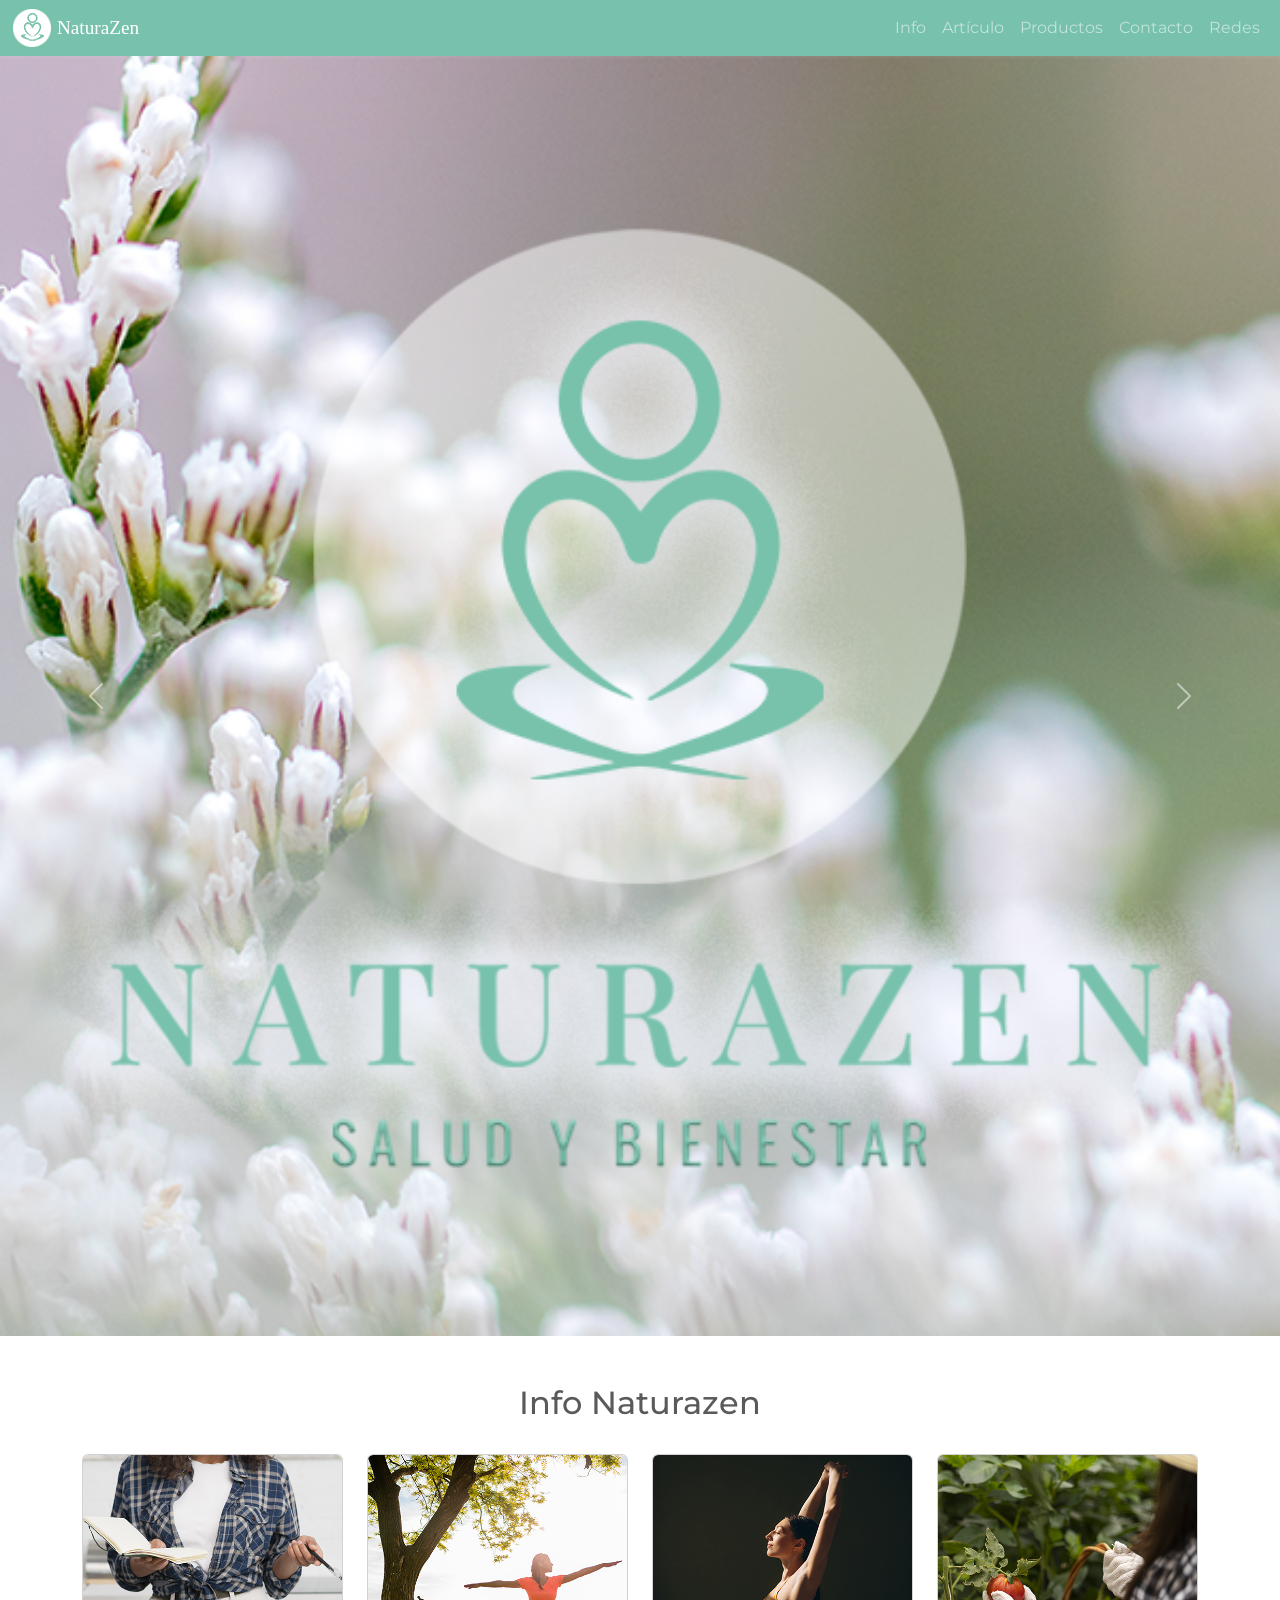
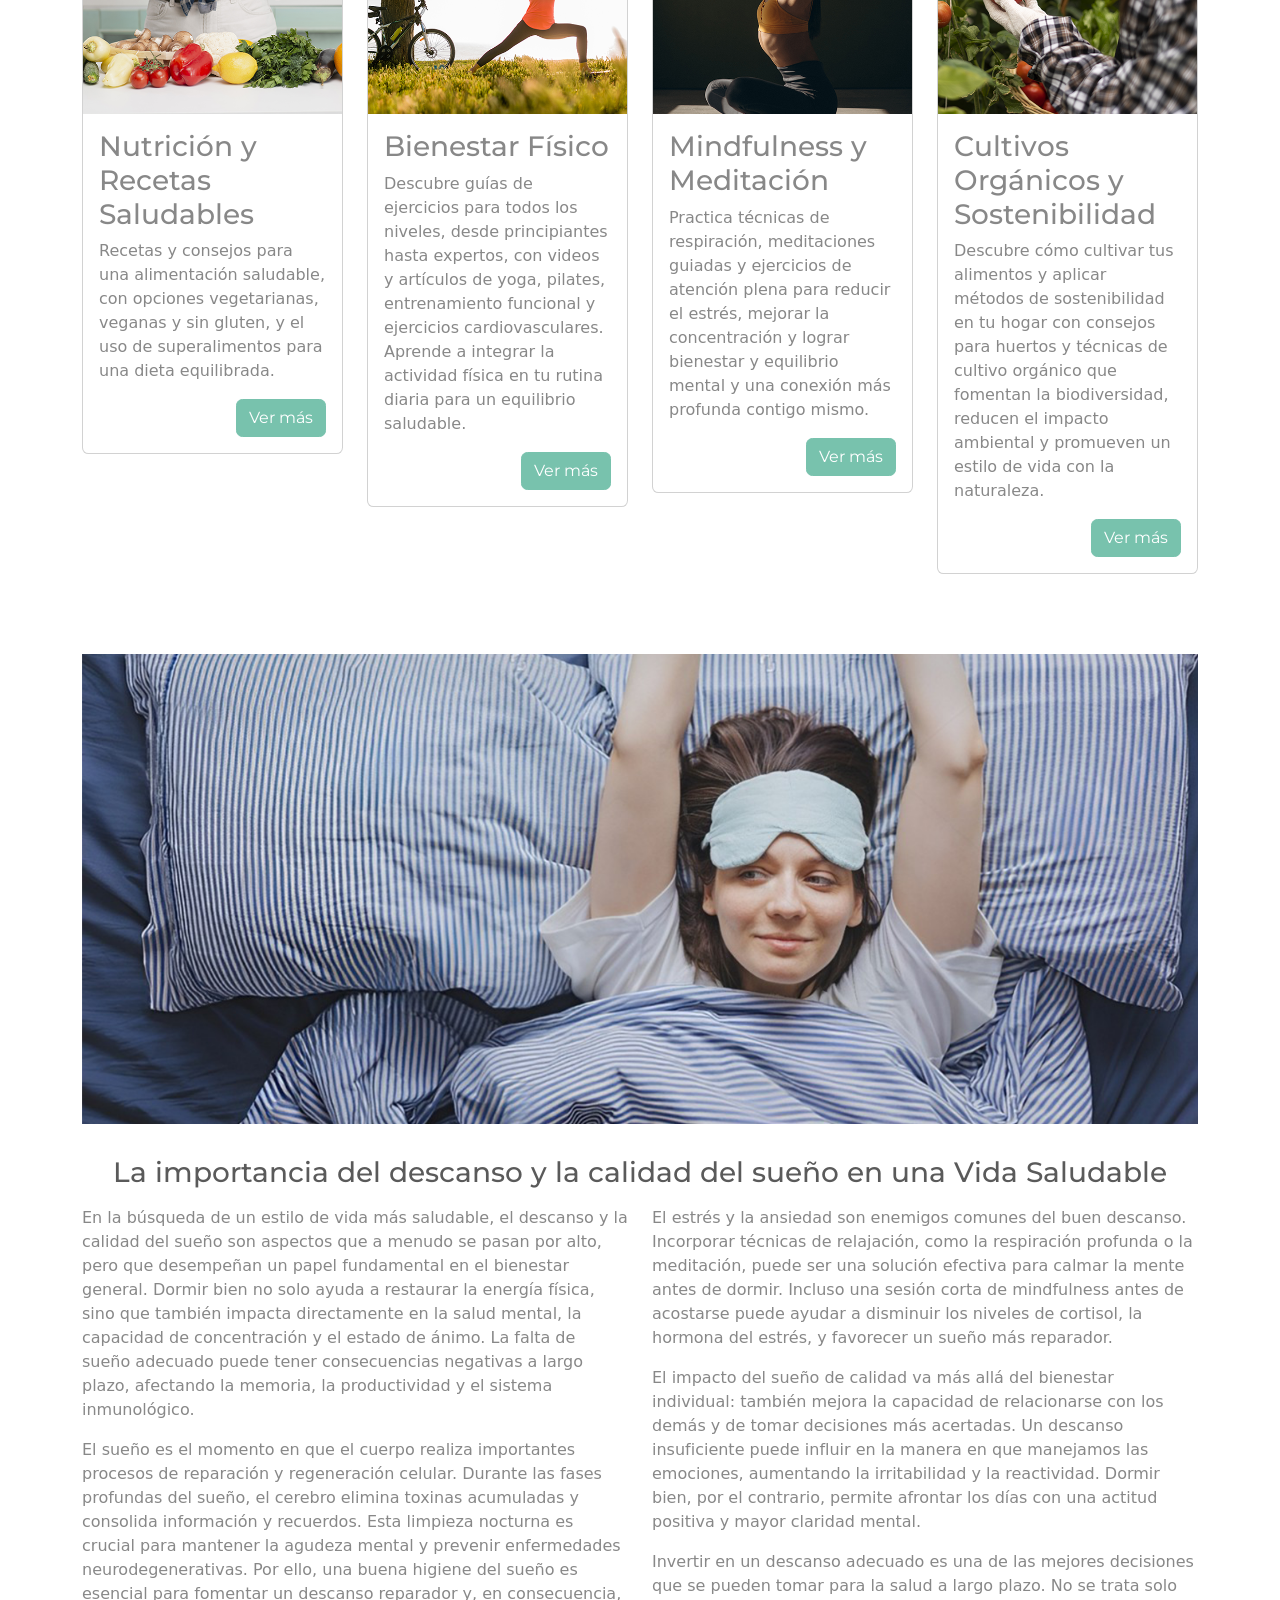
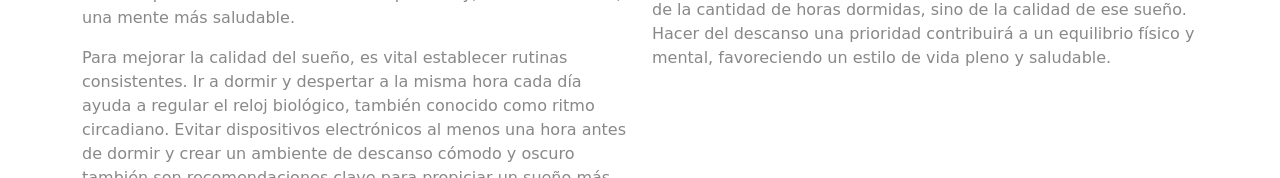
<file: natura-zen/index.html>
<!DOCTYPE html>
<html lang="es">
<head>
    <meta charset="UTF-8">
    <meta name="viewport" content="width=device-width, initial-scale=1.0">
    <title>Daniela_Faure-Martina_Rodríguez-Keiko_Yamakoshi_DMM2BV_Mañana_2024</title>
    <link rel="stylesheet" href="css/style.css">
    <link rel="stylesheet" href="css/bootstrap.css">
    <link rel="stylesheet" href="minty/bootstrap.min.css">
    <link rel="shortcut icon" href="images/logo/short-icon.png" type="image/x-icon">
</head>

<body>
  <!-- navbar -->
  <header class="sticky-top">

    <h1 id="logo">NaturaZen</h1>

    <nav class="navbar navbar-expand-lg bg-primary" data-bs-theme="dark">
      <div class="container-fluid">
        <button class="navbar-toggler ms-auto" 
                type="button" 
                data-bs-toggle="collapse" 
                data-bs-target="#navbarColor01" 
                aria-controls="navbarColor01" 
                aria-expanded="false" 
                aria-label="Abrir menú de navegación">
          <span class="navbar-toggler-icon"></span>
        </button>

        <div class="collapse navbar-collapse" id="navbarColor01">
          <ul class="navbar-nav ms-auto text-center">
            <li class="nav-item">
              <a class="nav-link" href="#info" data-ancla="60">Info</a>
            </li>
            <li class="nav-item">
              <a class="nav-link" href="#articulo" data-ancla="60">Artículo</a>
            </li>
            <li class="nav-item">
              <a class="nav-link" href="#productos" data-ancla="60">Productos</a>
            </li>
            <li class="nav-item">
              <a class="nav-link" href="#contacto" data-ancla="60">Contacto</a>
            </li>
            <li class="nav-item">
              <a class="nav-link" href="#redes" data-ancla="60">Redes</a>
              </div>
            </li>
          </ul>
        </div>
      </div>
    </nav>
  </header>

  <!-- slide -->
  <section id="carouselExampleFade"  class="carousel slide carousel-fade" data-bs-ride="carousel" data-bs-interval="2000">
    <span id="carousel" class="ancla"></span>
    
    <div class="carousel-inner">
      <div class="carousel-item active">
        <picture>
          <source media="(max-width: 576px)" srcset="images/carousel/xs-sm_carousel1.png">
          <source media="(max-width: 992px)" srcset="images/carousel/md-lg_carousel1.png">
          <img src="images/carousel/xl-xxl_carousel1.png" class="d-block w-100" alt="imagen01">
        </picture>
      </div>

      <div class="carousel-item">
        <picture>
          <source media="(max-width: 576px)" srcset="images/carousel/xs-sm_carousel2.png">
          <source media="(max-width: 992px)" srcset="images/carousel/md-lg_carousel2.png">
          <img src="images/carousel/xl-xxl_carousel2.png" class="d-block w-100" alt="imagen02">
        </picture>
      </div>

      <div class="carousel-item">
        <picture>
          <source media="(max-width: 576px)" srcset="images/carousel/xs-sm_carousel3.png">
          <source media="(max-width: 992px)" srcset="images/carousel/md-lg_carousel3.png">
          <img src="images/carousel/xl-xxl_carousel3.png" class="d-block w-100" alt="imagen03">
        </picture>
      </div>

      <div class="carousel-item">
        <picture>
          <source media="(max-width: 576px)" srcset="images/carousel/xs-sm_carousel4.png">
          <source media="(max-width: 992px)" srcset="images/carousel/md-lg_carousel4.png">
          <img src="images/carousel/xl-xxl_carousel4.png" class="d-block w-100" alt="imagen04">
        </picture>
      </div>
    </div>

    <button class="carousel-control-prev" type="button" data-bs-target="#carouselExampleFade" data-bs-slide="prev">
      <span class="carousel-control-prev-icon" aria-hidden="true"></span>
      <span class="visually-hidden">Imagen anterior</span>
    </button>
    <button class="carousel-control-next" type="button" data-bs-target="#carouselExampleFade" data-bs-slide="next">
      <span class="carousel-control-next-icon" aria-hidden="true"></span>
      <span class="visually-hidden">Imagen siguiente</span>
    </button>

  </section>

  <!-- seccion pastillas -->
  <section class="container"><span id="info" class="ancla"></span>
    <h2 id="titulo-pastillas">Info Naturazen</h2>

    <div class="row justify-content-evenly">

      <div class="col-9 col-md-5 col-xl py-3">
        <figure class="card">
          <picture>
              <source media="(max-width: 576px)" srcset="images/pastillas/xs-sm_pastilla1.png">
              <source media="(max-width: 992px)" srcset="images/pastillas/md-lg_pastilla1.png">
              <img src="images/pastillas/xl-xxl_pastilla1.png" class="card-img-top" alt="nutricion">
            <figcaption class="card-body">
              <h3 class="card-title">Nutrición y Recetas Saludables</h3>
              <p class="card-text">Recetas y consejos para una alimentación saludable, con opciones vegetarianas, veganas y sin gluten, y el uso de superalimentos para una dieta equilibrada.</p>
              <button type="button" class="btn btn-primary float-end mb-3" data-bs-toggle="modal" data-bs-target="#modal-nutricion">Ver más</button>
            </figcaption>
          </picture>
        </figure>
      </div>

<!-- Modal Pastilla 1 -->
<div class="modal fade" id="modal-nutricion" data-bs-backdrop="static" data-bs-keyboard="false" tabindex="-1" aria-labelledby="staticBackdropLabel" aria-hidden="true">
  <div class="modal-dialog">
    <div class="modal-content">
      <div class="modal-header">
        <h1 class="modal-title fs-5" id="staticBackdropLabel">Nutrición y Recetas Saludables</h1>
        <button type="button" class="btn-close" data-bs-dismiss="modal" aria-label="Close"></button>
      </div>
      <div class="modal-body">
          La nutrición saludable es esencial para mantener un cuerpo y mente equilibrados, y las recetas saludables son una excelente herramienta para lograrlo. Incorporar opciones vegetarianas, veganas y sin gluten permite adaptar la alimentación a diferentes necesidades, mientras que el uso de superalimentos como la quinoa, la chía o los frutos secos añade nutrientes clave a la dieta. Platillos como ensaladas coloridas, batidos energéticos o guisos reconfortantes pueden ser deliciosos y nutritivos a la vez, promoviendo un estilo de vida más consciente. Además, pequeños cambios como priorizar ingredientes frescos, reducir el consumo de ultraprocesados y planificar las comidas ayudan a consolidar hábitos que benefician la salud a largo plazo. Una alimentación equilibrada no solo mejora el bienestar físico, sino que también eleva el estado de ánimo y la energía diaria.
      </div>
      <div class="modal-footer">
        <button type="button" class="btn btn-secondary" data-bs-dismiss="modal">Entendido</button>
      </div>
    </div>
  </div>
</div>

      <div class="col-9 col-md-5 col-xl py-3">
        <figure class="card">
          <picture>
                <source media="(max-width: 576px)" srcset="images/pastillas/xs-sm_pastilla2.png">
                <source media="(max-width: 992px)" srcset="images/pastillas/md-lg_pastilla2.png">
                <img src="images/pastillas/xl-xxl_pastilla2.png" class="card-img-top" alt="bienestar fisico">
              <figcaption class="card-body">
                <h3 class="card-title">Bienestar Físico</h3>
                <p class="card-text">Descubre guías de ejercicios para todos los niveles, desde principiantes hasta expertos, con videos y artículos de yoga, pilates, entrenamiento funcional y ejercicios cardiovasculares. Aprende a integrar la actividad física en tu rutina diaria para un equilibrio saludable.</p>
                <button type="button" class="btn btn-primary float-end mb-3" data-bs-toggle="modal" data-bs-target="#modal-fisico">Ver más</button>
              </figcaption>
          </picture>
        </figure>
      </div>

      <!-- Modal Pastilla 2 -->
      <div class="modal fade" id="modal-fisico" data-bs-backdrop="static" data-bs-keyboard="false" tabindex="-1" aria-labelledby="staticBackdropLabel" aria-hidden="true">
        <div class="modal-dialog">
          <div class="modal-content">
            <div class="modal-header">
              <h1 class="modal-title fs-5" id="staticBackdropLabel">Bienestar Físico</h1>
              <button type="button" class="btn-close" data-bs-dismiss="modal" aria-label="Close"></button>
            </div>
            <div class="modal-body">
              
              El bienestar físico es esencial para una vida saludable, y la actividad física desempeña un papel crucial en su mantenimiento. Incorporar ejercicios adecuados a cada nivel, desde principiantes hasta expertos, facilita el acceso a una rutina que se ajuste a tus necesidades y metas personales. Las prácticas como el yoga y el pilates no solo mejoran la flexibilidad y el control corporal, sino que también reducen el estrés y fomentan la conexión mente-cuerpo. Por otro lado, el entrenamiento funcional y los ejercicios cardiovasculares son ideales para fortalecer músculos, mejorar la resistencia y promover la salud del corazón. A través de guías prácticas, videos explicativos y artículos detallados, puedes aprender técnicas seguras y efectivas para integrar la actividad física en tu vida diaria. Estos hábitos no solo potencian tu energía y equilibrio, sino que también contribuyen al bienestar mental, creando una rutina sostenible que beneficia todos los aspectos de tu salud.
            </div>
            <div class="modal-footer">
              <button type="button" class="btn btn-secondary" data-bs-dismiss="modal">Entendido</button>
            </div>
          </div>
        </div>
      </div>

      <div class="col-9 col-md-5 col-xl py-3">
        <figure class="card">
          <picture>
              <source media="(max-width: 576px)" srcset="images/pastillas/xs-sm_pastilla3.png">
              <source media="(max-width: 992px)" srcset="images/pastillas/md-lg_pastilla3.png">
              <img src="images/pastillas/xl-xxl_pastilla3.png" class="card-img-top" alt="midfulnes y meditacion">
            <figcaption class="card-body">
              <h3 class="card-title">Mindfulness y Meditación</h3>
              <p class="card-text">Practica técnicas de respiración, meditaciones guiadas y ejercicios de atención plena para reducir el estrés, mejorar la concentración y lograr bienestar y equilibrio mental y una conexión más profunda contigo mismo.</p>
              <button type="button" class="btn btn-primary float-end mb-3" data-bs-toggle="modal" data-bs-target="#modal-meditacion">Ver más</button>
            </figcaption>
          </picture>
        </figure>
      </div>

            <!-- Modal Pastilla 3 -->
            <div class="modal fade" id="modal-meditacion" data-bs-backdrop="static" data-bs-keyboard="false" tabindex="-1" aria-labelledby="staticBackdropLabel" aria-hidden="true">
              <div class="modal-dialog">
                <div class="modal-content">
                  <div class="modal-header">
                    <h1 class="modal-title fs-5" id="staticBackdropLabel">Mindfulness y Meditación</h1>
                    <button type="button" class="btn-close" data-bs-dismiss="modal" aria-label="Close"></button>
                  </div>
                  <div class="modal-body">
                    El mindfulness y la meditación son prácticas esenciales para alcanzar un bienestar mental y emocional más profundo en un mundo acelerado. Estas disciplinas combinan técnicas de respiración consciente, meditaciones guiadas y ejercicios de atención plena para ayudarte a vivir en el momento presente, reduciendo el estrés y la ansiedad acumulados. Al enfocarte en el aquí y el ahora, puedes mejorar tu concentración, tomar decisiones con mayor claridad y gestionar las emociones de manera más efectiva. Las meditaciones guiadas son ideales para principiantes, mientras que los ejercicios de respiración te ayudan a relajarte y estabilizar tu mente en momentos de tensión. Dedicar unos minutos al día a estas prácticas no solo fortalece tu conexión contigo mismo, sino que también crea un espacio de calma interior que te permite enfrentar los desafíos de la vida con mayor equilibrio. Con el tiempo, el mindfulness fomenta una actitud más positiva y plena, potenciando tanto tu bienestar como tus relaciones y tu calidad de vida en general.
                  </div>
                  <div class="modal-footer">
                    <button type="button" class="btn btn-secondary" data-bs-dismiss="modal">Entendido</button>
                  </div>
                </div>
              </div>
            </div>
      

      <div class="col-9 col-md-5 col-xl py-3">
        <figure class="card">
          <picture>
              <source media="(max-width: 576px)" srcset="images/pastillas/xs-sm_pastilla4.png">
              <source media="(max-width: 992px)" srcset="images/pastillas/md-lg_pastilla4.png">
              <img src="images/pastillas/xl-xxl_pastilla4.png" class="card-img-top" alt="cultivos organicos">
            <figcaption class="card-body">
              <h3 class="card-title">Cultivos Orgánicos y Sostenibilidad</h3>
              <p class="card-text">Descubre cómo cultivar tus alimentos y aplicar métodos de sostenibilidad en tu hogar con consejos para huertos y técnicas de cultivo orgánico que fomentan la biodiversidad, reducen el impacto ambiental y promueven un estilo de vida con la naturaleza.</p>
              <button type="button" class="btn btn-primary float-end mb-3" data-bs-toggle="modal" data-bs-target="#modal-organico">Ver más</button>
            </figcaption>
          </picture>
        </figure>
      </div>
      
              <!-- Modal Pastilla 4 -->
      <div class="modal fade" id="modal-organico" data-bs-backdrop="static" data-bs-keyboard="false" tabindex="-1" aria-labelledby="staticBackdropLabel" aria-hidden="true">
        <div class="modal-dialog">
          <div class="modal-content">
            <div class="modal-header">
              <h1 class="modal-title fs-5" id="staticBackdropLabel">Cultivos Orgánicos y Sostenibilidad</h1>
                <button type="button" class="btn-close" data-bs-dismiss="modal" aria-label="Close"></button>
                </div>
                  <div class="modal-body">
                    Los cultivos orgánicos y la sostenibilidad son esenciales para un estilo de vida más conectado con la naturaleza y respetuoso con el medio ambiente. Cultivar tus propios alimentos no solo te ofrece productos frescos y libres de químicos, sino que también reduce la dependencia de cadenas de suministro que generan un gran impacto ambiental. Crear un huerto en casa, incluso en espacios pequeños, te permite aplicar técnicas de cultivo orgánico como el compostaje, la rotación de cultivos y el uso de fertilizantes naturales, lo que favorece la salud del suelo y la biodiversidad. Estos métodos ayudan a preservar la calidad de los alimentos y contribuyen a un equilibrio ecológico al reducir el uso de pesticidas y fertilizantes sintéticos. Además, incorporar prácticas sostenibles en tu hogar, como el riego por goteo o la reutilización de residuos orgánicos, refuerza tu compromiso con el cuidado del planeta. Más allá de los beneficios para el medio ambiente, este enfoque ofrece una experiencia gratificante y educativa, acercándote a los ciclos naturales y promoviendo un estilo de vida más saludable y responsable.
                  </div>
                <div class="modal-footer">
                  <button type="button" class="btn btn-secondary" data-bs-dismiss="modal">Entendido</button>
                </div>
            </div>
          </div>
        </div>

    </div>

  </section>

  <!-- seccion articulo -->
    <section class="container"><span id="articulo" class="ancla"></span>
        <article>
          <figure id="nota" class="mt-5">
            <picture>
                <source media="(max-width: 576px)" srcset="images/nota/xs-sm_nota1.png">
                <source media="(max-width: 992px)" srcset="images/nota/md-lg_nota1.png">
                <img src="images/nota/xl-xxl_nota1.png" alt="Imagen descanso y calidad de sueño">
            </picture>
          </figure>

          <h3 id="titulo">La importancia del descanso y la calidad del sueño en una Vida Saludable</h3>
          <div class="row">
            <div class="col-md-6">
              <p>En la búsqueda de un estilo de vida más saludable, el descanso y la calidad del sueño son aspectos que a menudo se pasan por alto, pero que desempeñan un papel fundamental en el bienestar general. Dormir bien no solo ayuda a restaurar la energía física, sino que también impacta directamente en la salud mental, la capacidad de concentración y el estado de ánimo. La falta de sueño adecuado puede tener consecuencias negativas a largo plazo, afectando la memoria, la productividad y el sistema inmunológico.</p>
              <p>El sueño es el momento en que el cuerpo realiza importantes procesos de reparación y regeneración celular. Durante las fases profundas del sueño, el cerebro elimina toxinas acumuladas y consolida información y recuerdos. Esta limpieza nocturna es crucial para mantener la agudeza mental y prevenir enfermedades neurodegenerativas. Por ello, una buena higiene del sueño es esencial para fomentar un descanso reparador y, en consecuencia, una mente más saludable.</p>
              <p>Para mejorar la calidad del sueño, es vital establecer rutinas consistentes. Ir a dormir y despertar a la misma hora cada día ayuda a regular el reloj biológico, también conocido como ritmo circadiano. Evitar dispositivos electrónicos al menos una hora antes de dormir y crear un ambiente de descanso cómodo y oscuro también son recomendaciones clave para propiciar un sueño más profundo.</p>
            </div>
            <div class="col-md-6">
              <p>El estrés y la ansiedad son enemigos comunes del buen descanso. Incorporar técnicas de relajación, como la respiración profunda o la meditación, puede ser una solución efectiva para calmar la mente antes de dormir. Incluso una sesión corta de mindfulness antes de acostarse puede ayudar a disminuir los niveles de cortisol, la hormona del estrés, y favorecer un sueño más reparador.</p>
              <p>El impacto del sueño de calidad va más allá del bienestar individual: también mejora la capacidad de relacionarse con los demás y de tomar decisiones más acertadas. Un descanso insuficiente puede influir en la manera en que manejamos las emociones, aumentando la irritabilidad y la reactividad. Dormir bien, por el contrario, permite afrontar los días con una actitud positiva y mayor claridad mental.</p>
              <p>Invertir en un descanso adecuado es una de las mejores decisiones que se pueden tomar para la salud a largo plazo. No se trata solo de la cantidad de horas dormidas, sino de la calidad de ese sueño. Hacer del descanso una prioridad contribuirá a un equilibrio físico y mental, favoreciendo un estilo de vida pleno y saludable.</p>
            </div>
          </div>
        </div>
        </article>
    </section>

  <!-- Productos -->
  <section class="product" id="productos" class="ancla">
    <h2 class="product-category">Nuestros productos naturales</h2>
    <button class="pre-btn"><img src="images/productos/arrow.png" alt=""></button>
    <button class="nxt-btn"><img src="images/productos/arrow.png" alt=""></button>
    <div class="product-container">
        <div class="product-card">
            <div class="product-image">
                <span class="discount-tag">50% off</span>
                <img src="images/productos/1-jabon.png" class="product-thumb" alt="jabon">
                <button class="card-btn">agregar a favoritos</button>
            </div>
            <div class="product-info">
                <h2 class="product-brand">jabones</h2>
                <p class="product-short-description">jabones naturales en barra </p>
                <span class="price">$1000</span><span class="actual-price">$2000</span>
            </div>
        </div>
        <div class="product-card">
            <div class="product-image">
                <span class="discount-tag">50% off</span>
                <img src="images/productos/2-crema.png" class="product-thumb" alt="crema1">
                <button class="card-btn">agregar a favoritos</button>
            </div>
            <div class="product-info">
                <h2 class="product-brand">crema</h2>
                <p class="product-short-description">crema para manos maracuyá</p>
                <span class="price">$1000</span><span class="actual-price">$2000</span>
            </div>
        </div>
        <div class="product-card">
            <div class="product-image">
                <span class="discount-tag">50% off</span>
                <img src="images/productos/3-perfume.png" class="product-thumb" alt="perfume1">
                <button class="card-btn">agregar a favoritos</button>
            </div>
            <div class="product-info">
                <h2 class="product-brand">perfume</h2>
                <p class="product-short-description">eau de toilette magnolia</p>
                <span class="price">$1000</span><span class="actual-price">$2000</span>
            </div>
        </div>
        <div class="product-card">
            <div class="product-image">
                <span class="discount-tag">50% off</span>
                <img src="images/productos/4-perfume.png" class="product-thumb" alt="perfume2">
                <button class="card-btn">agregar a favoritos</button>
            </div>
            <div class="product-info">
                <h2 class="product-brand">perfume</h2>
                <p class="product-short-description">eau de toilette rosa</p>
                <span class="price">$1000</span><span class="actual-price">$2000</span>
            </div>
        </div>
        <div class="product-card">
            <div class="product-image">
                <span class="discount-tag">50% off</span>
                <img src="images/productos/5-shampu.png" class="product-thumb" alt="shampu">
                <button class="card-btn">agregar a favoritos</button>
            </div>
            <div class="product-info">
                <h2 class="product-brand">shampú</h2>
                <p class="product-short-description">shampú orgánico</p>
                <span class="price">$1000</span><span class="actual-price">$2000</span>
            </div>
        </div>
        <div class="product-card">
            <div class="product-image">
                <span class="discount-tag">50% off</span>
                <img src="images/productos/6-crema2.png" class="product-thumb" alt="crema2">
                <button class="card-btn">agregar a favoritos</button>
            </div>
            <div class="product-info">
                <h2 class="product-brand">jabón</h2>
                <p class="product-short-description">jabón líquido mango y coco</p>
                <span class="price">$1000</span><span class="actual-price">$2000</span>
            </div>
        </div>
        <div class="product-card">
            <div class="product-image">
                <span class="discount-tag">50% off</span>
                <img src="images/productos/7-exfoliante.png" class="product-thumb" alt="exfoliante">
                <button class="card-btn">agregar a favoritos</button>
            </div>
            <div class="product-info">
                <h2 class="product-brand">exfoliante</h2>
                <p class="product-short-description">crema exfoliante 200g</p>
                <span class="price">$1000</span><span class="actual-price">$2000</span>
            </div>
        </div>
        <div class="product-card">
            <div class="product-image">
                <span class="discount-tag">50% off</span>
                <img src="images/productos/8-crema.png" class="product-thumb" alt="crema3">
                <button class="card-btn">agregar a favoritos</button>
            </div>
            <div class="product-info">
                <h2 class="product-brand">crema</h2>
                <p class="product-short-description">loción protectora</p>
                <span class="price">$1000</span><span class="actual-price">$2000</span>
            </div>
        </div>
        <div class="product-card">
            <div class="product-image">
                <span class="discount-tag">50% off</span>
                <img src="images/productos/10-crema.png" class="product-thumb" alt="crema4">
                <button class="card-btn">agregar a favoritos</button>
            </div>
            <div class="product-info">
                <h2 class="product-brand">crema</h2>
                <p class="product-short-description">crema hidratante nocturno</p>
                <span class="price">$1000</span><span class="actual-price">$2000</span>
            </div>
        </div>
        </div>
    </div>
</section>


  <!-- seccion link al video -->
    <section>Título de sección al video</section>

  <!-- seccion formulario -->
    <section><span id="contacto" class="ancla"></span>Título de formulario</section>
  
  <!-- seccion footer -->
   <footer><span id="redes" class="ancla"></span>Título footer</footer>

    <script src="js/bootstrap.bundle.min.js"></script>
    <script src="js/animaScroll.js"></script>
    <script src="js/script.js"></script>

</body>
</html>
</file>
<file: natura-zen/css/style.css>
* {
    margin: 0;
    padding: 0;
    box-sizing: border-box;
}

header {
    position: relative;
  }

  #logo {
    background: url(../images/logo/logo-40.png) no-repeat left center;
    font-family: Georgia, 'Times New Roman', Times, serif;
    color: white;
    font-size: 1.2rem;
    width: 80px;
    line-height: 40px;
    position: absolute;
    padding-left: 45px;
    top: 0.5rem;
    left: 0.75rem;
    z-index: 1;
  }

  #nota {
    text-align: center;
  }
  #nota img {
    width: 100%;
  }

  #titulo {
    text-align: center;
    margin-top: 2rem;
    margin-bottom: 1rem;
  }

  #titulo-pastillas {
    text-align: center;
    margin-top: 3rem;
    margin-bottom: 1rem;
  }


  /* Productos */
  .product {
    position: relative;
    overflow: hidden;
    padding: 20px;
  }
  
  .product-category {
    text-align: center;
    padding: 0 10vw;
    font-size: 30px;
    font-weight: 500;
    margin-bottom: 40px;
    text-transform: capitalize;
  }
  
  .product-container {
    padding: 0 10vw;
    display: flex;
    overflow-x: auto;
    scroll-behavior: smooth;
  }
  
  .product-container::-webkit-scrollbar {
    display: none;
  }
  
  .product-card {
    flex: 0 0 auto;
    width: 300px;
    height: 500px;
    margin-right: 40px;
  }
  
  .product-image {
    position: relative;
    width: 100%;
    height: 350px;
    overflow: hidden;
  }
  
  .product-thumb {
    width: 100%;
    height: 100%;
    object-fit: cover;
  }
  
  .discount-tag {
    position: absolute;
    background: #ff7d7d;
    padding: 5px;
    border-radius: 5px;
    color: #ffffff;
    right: 10px;
    top: 10px;
    text-transform: capitalize;
  }
  
  .card-btn {
    position: absolute;
    bottom: 10px;
    left: 50%;
    transform: translateX(-50%);
    padding: 10px;
    width: 90%;
    text-transform: capitalize;
    border: none;
    outline: none;
    background: #818987;
    border-radius: 5px;
    transition: 0.5s;
    cursor: pointer;
    opacity: 0;
  }
  
  .product-card:hover .card-btn {
    opacity: 1;
  }
  
  .card-btn:hover {
    background: #ff7d7d;
    color: #fff;
  }
  
  .product-info {
    width: 100%;
    height: 100px;
    padding-top: 10px;
  }
  
  .product-brand {
    text-transform: uppercase;
  }
  
  .product-short-description {
    width: 100%;
    height: 20px;
    line-height: 20px;
    overflow: hidden;
    opacity: 0.5;
    text-transform: capitalize;
    margin: 5px 0;
  }
  
  .price {
    font-weight: 900;
    font-size: 20px;
  }
  
  .actual-price {
    margin-left: 20px;
    opacity: 0.5;
    text-decoration: line-through;
  }
  
  .pre-btn,
  .nxt-btn {
    border: none;
    width: 10vw;
    height: 100%;
    position: absolute;
    top: 0;
    display: flex;
    justify-content: center;
    align-items: center;
    background: linear-gradient(90deg, rgba(255, 255, 255, 0) 0%, #ffffff 100%);
    cursor: pointer;
    z-index: 8;
  }
  
  .pre-btn {
    left: 0;
    transform: rotate(180deg);
  }
  
  .nxt-btn {
    right: 0;
  }
  
  .pre-btn img,
  .nxt-btn img {
    opacity: 0.2;
  }
  
  .pre-btn:hover img,
  .nxt-btn:hover img {
    opacity: 1;
  }
  
  .collection-container {
    width: 100%;
    display: grid;
    grid-template-columns: repeat(2, 1fr);
    grid-gap: 10px;
  }
  
  .collection {
    position: relative;
  }
  
  .collection img {
    width: 100%;
    height: 100%;
    object-fit: cover;
  }
  
  .collection p {
    position: absolute;
    top: 50%;
    left: 50%;
    transform: translate(-50%, -50%);
    text-align: center;
    color: #ffffff;
    font-size: 50px;
    text-transform: capitalize;
  }
  
  .collection:nth-child(3) {
    grid-column: span 2;
    margin-bottom: 10px;
  }
</file>
